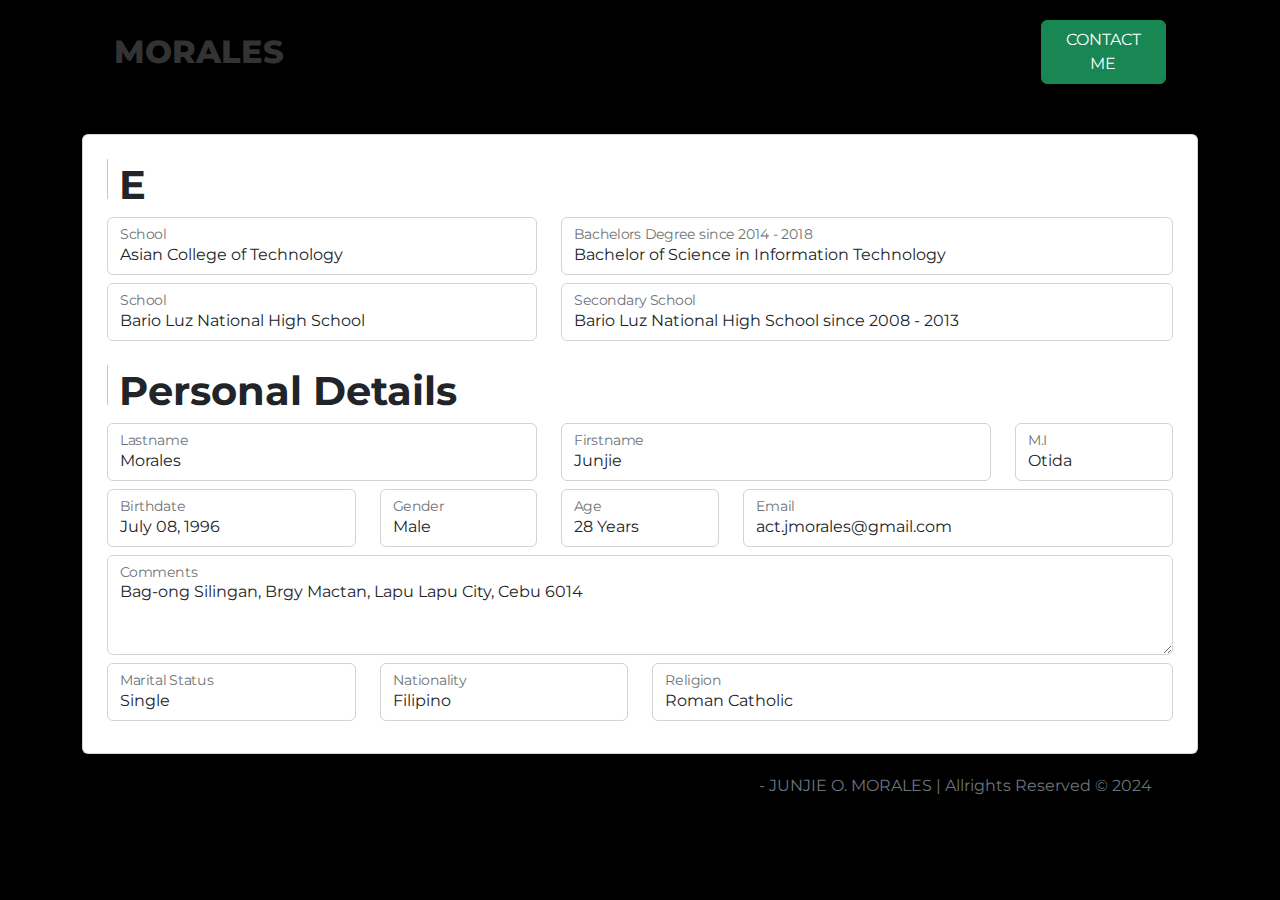
<file: index.html>
<!DOCTYPE html>
<html>
<head>
	<meta charset="utf-8">
	<meta name="viewport" content="width=device-width, initial-scale=1">
	<link rel="icon" type="image/jpg" href="img/jlogo.png">
	<title>J U N J I E</title>
	<link rel="stylesheet" href="style.css">
	<link rel="stylesheet" href="fontawesome-free-6.1.1-web/css/all.min.css">
	<link rel="stylesheet" type="text/css" href="bootstrap-5.2.3-dist/css/bootstrap.min.css">
	<link rel="stylesheet" href="https://fonts.googleapis.com/css2?family=Montserrat:ital,wght@0,500;1,500&display=swap'">
</head>
<body class="app-body">
	<header class="app-header">
		<nav class="navbar navbar-expand-lg">
		  	<div class="container">
		    	<a class="logo" id="0-profile">MORALES</a>
		    	<button class="navbar-toggler" type="button" data-bs-toggle="collapse" data-bs-target="#navbarText" aria-controls="navbarText" aria-expanded="false" aria-label="Toggle navigation">
		      		<span class="navbar-toggler-icon"></span>
		    	</button>
		  	</div>
		  	<div class="container">
		  		<div class="collapse navbar-collapse" id="navbarText">
		      		<ul class="navbar-nav mb-2 mb-lg-0">
		        		<li class="nav-link">
		          			<a class="nav-item" id="1-about">About Me</a>
		        		</li>
		        		<li class="nav-link">
		          			<a class="nav-item" id="2-skills">Skills</a>
		        		</li>
		        		<li class="nav-link">
		          			<a class="nav-item" id="3-experience">Experience</a>
		        		</li>
		        		<li class="nav-link">
		          			<a class="nav-item" id="4-company">Company</a>
		        		</li>
		        		<button class="btn btn-success text-uppercase" id="5-contact">Contact Me</button>
		      		</ul>
		    	</div>
		  	</div>
		</nav>
	</header>
	<main class="app-main">
		<div class="container">
			<div class="row">
				<div class="col-sm-12 col-lg-12">
					<div class="card shadow">
						<div class="card-body">
							<!-- Profile -->
							<div id="profile" class="m-2">
								<h1 class="fw-bold"><span class="vr"></span> E</h1>
								<div class="row">
									<div class="col-sm-5 col-lg-5 mb-2">
										<div class="form-floating">
											<input type="text" class="form-control" id="floatingInputValue" placeholder="Asian College of Technology" value="Asian College of Technology" readonly>
										  	<label for="floatingInputValue">School</label>
										</div>
									</div>
									<div class="col-sm-7 col-lg-7 mb-2">
										<div class="form-floating">
											<input type="text" class="form-control" id="floatingInputValue" placeholder="Bachelor of Science in Information Technology" value="Bachelor of Science in Information Technology" readonly>
										  	<label for="floatingInputValue">Bachelors Degree since 2014 - 2018</label>
										</div>
									</div>
								</div>
								<div class="row">
									<div class="col-sm-5 col-lg-5 mb-2">
										<div class="form-floating">
											<input type="text" class="form-control" id="floatingInputValue" placeholder="Bario Luz National High School" value="Bario Luz National High School" readonly>
										  	<label for="floatingInputValue">School</label>
										</div>
									</div>
									<div class="col-sm-7 col-lg-7 mb-4">
										<div class="form-floating">
											<input type="text" class="form-control" id="floatingInputValue" placeholder="Bario Luz National High School since 2008 - 2013" value="Bario Luz National High School since 2008 - 2013" readonly>
										  	<label for="floatingInputValue">Secondary School</label>
										</div>
									</div>
								</div>
								<h1 class="fw-bold"><span class="vr"></span> Personal Details</h1>
								<div class="row">
									<div class="col-sm-5 col-lg-5 mb-2">
										<div class="form-floating">
											<input type="text" class="form-control" id="floatingInputValue" placeholder="Morales" value="Morales" readonly>
										  	<label for="floatingInputValue">Lastname</label>
										</div>
									</div>
									<div class="col-sm-5 col-lg-5 mb-2">
										<div class="form-floating">
											<input type="text" class="form-control" id="floatingInputValue" placeholder="Junjie" value="Junjie" readonly>
										  	<label for="floatingInputValue">Firstname</label>
										</div>
									</div>
									<div class="col-sm-2 col-lg-2 mb-2">
										<div class="form-floating">
											<input type="text" class="form-control" id="floatingInputValue" placeholder="Otida" value="Otida" readonly>
										  	<label for="floatingInputValue">M.I</label>
										</div>
									</div>
								</div>
								<div class="row">
									<div class="col-sm-3 col-lg-3 mb-2">
										<div class="form-floating">
											<input type="text" class="form-control" id="floatingInputValue" placeholder="July 08, 1996" value="July 08, 1996" readonly>
										  	<label for="floatingInputValue">Birthdate</label>
										</div>
									</div>
									<div class="col-sm-2 col-lg-2 mb-2">
										<div class="form-floating">
											<input type="text" class="form-control" id="floatingInputValue" placeholder="Male" value="Male" readonly>
										  	<label for="floatingInputValue">Gender</label>
										</div>
									</div>
									<div class="col-sm-2 col-lg-2 mb-2">
										<div class="form-floating">
											<input type="text" class="form-control" id="floatingInputValue" placeholder="28 Years" value="28 Years" readonly>
										  	<label for="floatingInputValue">Age</label>
										</div>
									</div>
									<div class="col-sm-5 col-lg-5 mb-2">
										<div class="form-floating">
											<input type="email" class="form-control" id="floatingInputValue" placeholder="act.jmorales@gmail.com" value="act.jmorales@gmail.com" readonly>
										  	<label for="floatingInputValue">Email</label>
										</div>
									</div>
								</div>
								<div class="row">
									<div class="col-sm-12 col-lg-12 mb-2">
										<div class="form-floating">
											<textarea class="form-control" placeholder="Bag-ong Silingan, Brgy Mactan, Lapu Lapu City, Cebu 6014" id="floatingTextarea2" style="height: 100px" readonly>Bag-ong Silingan, Brgy Mactan, Lapu Lapu City, Cebu 6014</textarea>
  											<label for="floatingTextarea">Comments</label>
										</div>
									</div>
								</div>
								<div class="row">
									<div class="col-sm-3 col-lg-3 mb-2">
										<div class="form-floating">
											<input type="text" class="form-control" id="floatingInputValue" placeholder="Single" value="Single" readonly>
										  	<label for="floatingInputValue">Marital Status</label>
										</div>
									</div>
									<div class="col-sm-3 col-lg-3 mb-2">
										<div class="form-floating">
											<input type="text" class="form-control" id="floatingInputValue" placeholder="Filipino" value="Filipino" readonly>
										  	<label for="floatingInputValue">Nationality</label>
										</div>
									</div>
									<div class="col-sm-6 col-lg-6 mb-2">
										<div class="form-floating">
											<input type="text" class="form-control" id="floatingInputValue" placeholder="Roman Catholic" value="Roman Catholic" readonly>
										  	<label for="floatingInputValue">Religion</label>
										</div>
									</div>
								</div>
							</div>
							<!-- About Me -->
							<div id="about" class="mb-3">
								<div class="row">
									<div class="col-sm-4 col-lg-4 mb-2">
										<div class="card">
										  	<img src="img/junjie2.jpeg" class="card-img-top" alt="...">
										  	<div class="card-body">
										    	<h5 class="card-title text-uppercase">junjie o. morales</h5>
										    	<p class="card-text text-muted">Back-end Developer</p>
										    	<a href="resume.html" class="btn btn-primary">Resume</a>
										    	<button class="btn btn-outline-dark">Hire Me</button>
										  	</div>
										</div>
									</div>
									<div class="col-sm-8 col-lg-8">
										<h1 class="fw-bold">ABOUT ME</h1>
										<p class="card-text">
											When i was in college, Information Technology is not my wants, that's my optional course. After that, coding is not easy, it's too hard  to understand, but i try to learn, i started in a basic way of coding, i ask for a help to my mates, we share what we learn.
										</p>
										<p class="card-text">
											I started focusing in coding when i'm in 3rd year college, because that year is more on coding   I help my friends to do thier projects in web development. After my graduation I decided to stop coding because of some financial problem to my family.
										</p>
										<p class="card-text">
											2020 I started to focus on coding because we don't have work due to lock down and pandemic. after that i have lot of new things to learn in coding. In 2022 i decide to make my own company. i create this company to help business owner that don't have a web application. <mark>DFJ Tech</mark> is the name of my company. 
										</p>
										<p class="card-text">
											<em>A&M FoodHauz</em> is my first ever client, i create them a website that can monitor and inventory thier products and sales.
										</p>
									</div>
								</div>
							</div>
							<!-- Skills -->
							<div id="skills" class="mb-3">
								<h1 class="fw-bold">MY SKILLS</h1>
								<hr>
								<div class="row row-cols-1 row-cols-md-3">
								  	<div class="col-12">
								    	<div class="card card-shadow mb-2">
								      		<img src="img/frontend.png" class="card-img-top" alt="...">
								      		
								      		<ul class="list-group list-group-flush">
											    <li class="list-group-item"><i class="fa-brands fa-html5"></i> HTML</li>
											    <li class="list-group-item"><i class="fa-brands fa-css3-alt"></i> CSS</li>
											    <li class="list-group-item"><i class="fa-brands fa-js"></i> JavaScript</li>
											</ul>
								    	</div>
								  	</div>
								  	<div class="col-12">
								    	<div class="card card-shadow mb-2">
								      		<img src="img/backend.png" class="card-img-top" alt="...">
								      		
								      		<ul class="list-group list-group-flush">
											    <li class="list-group-item"><i class="fa-brands fa-php"></i> PHP</li>
											    <li class="list-group-item"><i class="fa-solid fa-code"></i> OOP</li>
											    <li class="list-group-item"><i class="fa-solid fa-database"></i> SQL</li>
											</ul>
								    	</div>
								  	</div>
								  	<div class="col-12">
								    	<div class="card card-shadow mb-2">
								      		<img src="img/framework.png" class="card-img-top" alt="...">
								      		
								      		<ul class="list-group list-group-flush">
											    <li class="list-group-item"><i class="fa-brands fa-bootstrap"></i> Bootstrap 5</li>
											</ul>
								    	</div>
								  	</div>
								</div>
							</div>
							<!-- Experience -->
							<div id="experience" class="mb-3">
								<h1 class="fw-bold">MY EXPERIENCE</h1>
								<hr>
								<div class="row row-cols-1 row-cols-md-3 g-4">
								  	<div class="col-12">
								    	<div class="card">
								      		<img src="img/a&m1.png" class="card-img-top" alt="...">
								      		<div class="card-body">
								      			<h5 class="fw-bold"><hr></h5>
								        		<h5 class="fw-bold">A&M FoodHauz</h5>
											    <p class="card-text">So wether you eat or drink, or what ever you do, do everything for the glory of God.</p>
											    <a href="#" class="btn btn-primary">More ...</a>
								      		</div>
								      		<div class="card-footer">
								        		<small class="text-muted">Since 2023</small>
								      		</div>
								    	</div>
								  	</div>
								  	<div class="col-12">
								    	<div class="card">
								      		<img src="img/blank.png" class="card-img-top" alt="...">
								      		<div class="card-body">
								        		<h5 class="fw-bold"><hr></h5>
								        		<p class="card-text">No available yet ...</p>
								      		</div>
								      		<div class="card-footer">
								        		<small class="text-muted">Soon ...</small>
								      		</div>
								    	</div>
								  	</div>
								</div>
							</div>
							<!-- Company -->
							<div id="company" class="mb-3">
								<h1 class="fw-bold">MY COMPANY</h1>
								<hr>
								<div class="card mb-3">
								  	<div class="row g-0">
								    	<div class="col-md-4 col-sm-4">
								      		<img src="img/dfjtech.png" class="img-fluid rounded-start card-img-top" alt="...">
								    	</div>
								    	<div class="col-md-8 col-sm-4">
								      		<div class="card-body">
								      			<h5 class="fw-bold"><hr></h5>
								        		<h5 class="card-title">DFJ TECH</h5>
								        		<p class="card-text">
								        			DFJ Tech is a Web Development that help you build a websites for those businesses who don't have a system yet.
								        		</p>
								        		<p class="card-text">
								        			We can help you to improve your business.
								        		</p>
								      		</div>
								    	</div>
								  	</div>
								</div>
							</div>
							<!-- Contact Me -->
							<div id="contact" class="row align-items-center mb-3">
								<h1 class="fw-bold">CONTACT ME</h1>
								<hr>
								<div class="row">
									<div class="col-sm-4 col-lg-4">
										<div class="row">
											<h4 class="fw-bold"><span class="vr"></span> Social Media Accounts</h4>
											<div class="input-group input-group-sm mb-2">
												<span class="input-group-text"><i class="fa-solid fa-envelope"></i></span>
		                                        <input type="text" class="form-control" value="act.jmorales@gmail.com" disabled>
		                                    </div>
											<div class="input-group input-group-sm mb-2">
												<span class="input-group-text"><i class="fa fa-brands fa-linkedin"></i></span>
		                                        <input type="text" class="form-control" value="Junjie Morales" disabled>
		                                    </div>
		                                    <div class="input-group input-group-sm mb-2">
												<span class="input-group-text"><i class="fa fa-brands fa-yahoo"></i></span>
		                                        <input type="text" class="form-control" value="moralesjunjie@yahoo.com" disabled>
		                                    </div>
		                                    <div class="input-group input-group-sm mb-3">
												<span class="input-group-text"><i class="fa fa-brands fa-facebook"></i></span>
		                                        <input type="text" class="form-control" value="Junjie III" disabled>
		                                    </div>
										</div>
									</div>
									<div class="col-sm-8 col-lg-8 mb-3">
										<div class="row m-auto">
											<input type="text" class="form-control mb-2" name="Fullname" placeholder="Fullname">
											<input type="email" class="form-control mb-2" name="Fullname" placeholder="Email">
											<textarea class="form-control mb-2" placeholder="Message"></textarea>
											<button class="btn btn-primary col-4">Send</button>
										</div>
									</div>
								</div>
							</div>
						</div>
					</div>
				</div>
			</div>
		</div>
	</main>
	<div class="footer text-end">
		<p class="text-muted">- JUNJIE O. MORALES | Allrights Reserved © 2024</p>
	</div>
</body>
<script type="text/javascript" src="app.js"></script>
<script type="text/javascript" src="index.js"></script>
<script type="text/javascript" src="bootstrap-5.2.3-dist/js/bootstrap.min.js"></script>
</html>
</file>
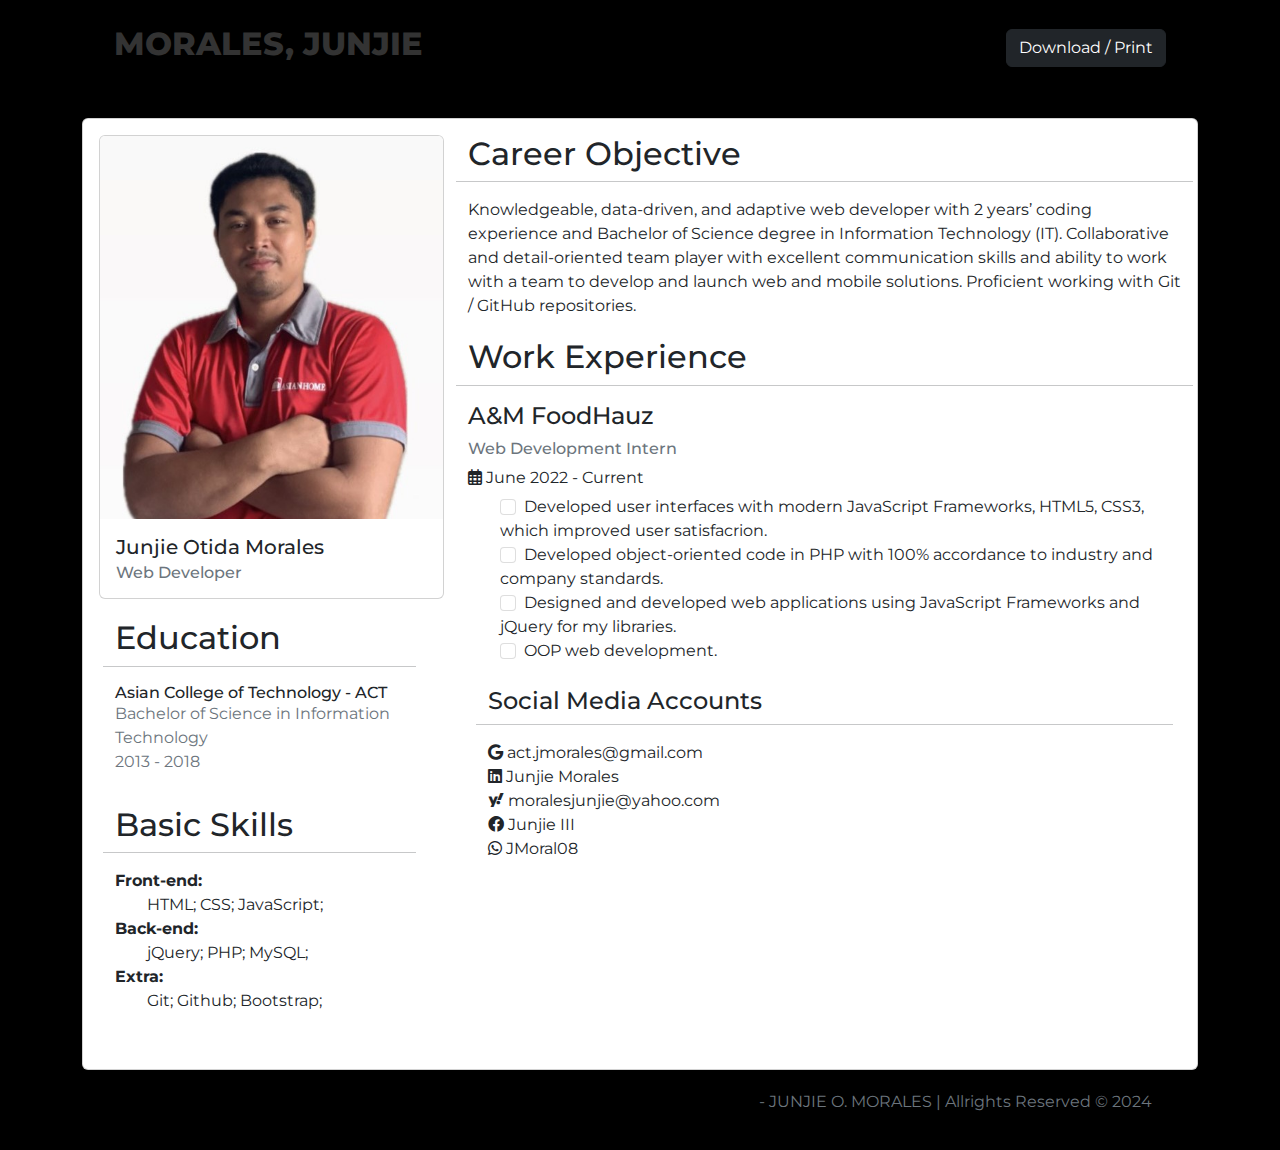
<file: resume.html>
<!DOCTYPE html>
<html>
<head>
    <meta charset="utf-8">
    <meta name="viewport" content="width=device-width, initial-scale=1">
    <link rel="icon" type="image/jpg" href="img/jlogo.png">
    <title>J U N J I E</title>
    <link rel="stylesheet" href="style.css">
    <link rel="stylesheet" href="fontawesome-free-6.1.1-web/css/all.min.css">
    <link rel="stylesheet" type="text/css" href="bootstrap-5.2.3-dist/css/bootstrap.min.css">
    <link rel="stylesheet" href="https://fonts.googleapis.com/css2?family=Montserrat:ital,wght@0,500;1,500&display=swap'">
</head>
<style type="text/css">
    
    @page {
        size: A4 portrait !important;
        margin: 20mm;
    }

    @media print {
        .app-body { background-color: white; }
        .app-body { visibility: hidden; }
        .app-header {
            display: none;
        }

        .printable-area {
            visibility: visible;
            position: absolute;
            top: 0;
            left: 0;
        }

        .printable-area * {
            visibility: visible;
        }
        .card {
            border: transparent;
        }
        .card-footer {
            display: none;
        }
    }

</style>
<body class="app-body">
    <header class="app-header">
        <nav class="navbar navbar-expand-lg">
            <div class="container">
                <a class="logo" href="index.html">MORALES, JUNJIE</a>
                <button class="navbar-toggler" type="button" data-bs-toggle="collapse" data-bs-target="#navbarText" aria-controls="navbarText" aria-expanded="false" aria-label="Toggle navigation">
                    <span class="navbar-toggler-icon"></span>
                </button>
            </div>
            <div class="container">
                <div class="collapse navbar-collapse" id="navbarText">
                    <ul class="navbar-nav mb-2 mb-lg-0">
                        <button class="btn btn-dark mt-2" id="btn-print">Download / Print</button>
                    </ul>
                </div>
            </div>
        </nav>
    </header>
    <main class="app-main">
    <div class="container">
        <div class="row printable-area">
            <div class="col-sm-12 col-12">
                <div class="card">
                    <div class="card-body">
                        <div class="row mb-2">
                            <div class="col-sm-4 col-6">
                                <div class="card mb-1">
                                    <img src="img/junjie2.jpeg" class="card-img-top" alt="...">
                                    <div class="card-body">
                                        <h5 class="card-title">Junjie Otida Morales</h5>
                                        <h6 class="card-subtitle text-muted">Web Developer</h6>
                                    </div>
                                </div>
                                <div class="card-body row">
                                    <h2>Education</h2> 
                                    <div class="row">
                                        <hr>
                                        <h6 class="m-auto">Asian College of Technology - ACT</h6>
                                        <p class="text-muted m-auto">Bachelor of Science in Information Technology</p>
                                        <p class="text-muted m-auto">2013 - 2018</p>
                                    </div>
                                </div>
                                <div class="card-body row">
                                    <h2>Basic Skills</h2> 
                                    <div class="row">
                                        <hr>
                                        <ul>
                                            <li><span class="fw-bold">Front-end:</span>
                                                <ul>
                                                    <li>HTML; CSS; JavaScript;</li>
                                                </ul>
                                            </li>
                                            <li><span class="fw-bold">Back-end:</span>
                                                <ul>
                                                    <li>jQuery; PHP; MySQL;</li>
                                                </ul>
                                            </li>
                                            <li><span class="fw-bold">Extra:</span>
                                                <ul>
                                                    <li>Git; Github; Bootstrap;</li>
                                                </ul>
                                            </li>
                                        </ul>
                                    </div>
                                </div>
                            </div>
                            <div class="col-sm-8 col-6">
                                <div class="row mb-1">
                                    <h2>Career Objective</h2> 
                                    <hr>     
                                    <p class="text-start">
                                        Knowledgeable, data-driven, and adaptive web developer with 2 years’ coding experience and Bachelor of Science degree in Information Technology (IT). Collaborative and detail-oriented team player with excellent communication skills and ability to work with a team to develop and launch web and mobile solutions. Proficient working with Git / GitHub repositories.
                                    </p>
                                </div>
                                <div class="row">
                                    <h2>Work Experience</h2>
                                    <hr>
                                    <strong class="h4">A&M FoodHauz</strong>
                                    <small class="h6 text-muted">Web Development Intern</small>
                                    <ul>
                                        <li><i class="fa-solid fa-calendar-days h6"></i> June 2022 - Current</li>
                                        <ul>
                                            <li>
                                                <input class="form-check-input me-1" type="checkbox" disabled>
                                                Developed user interfaces with modern JavaScript Frameworks, HTML5, CSS3, which improved user satisfacrion.
                                            </li>
                                            <li>
                                                <input class="form-check-input me-1" type="checkbox" disabled>
                                                Developed object-oriented code in PHP with 100% accordance to industry and company standards.
                                            </li>
                                            <li>
                                                <input class="form-check-input me-1" type="checkbox" disabled>
                                                Designed and developed web applications using JavaScript Frameworks and jQuery for my libraries.
                                            </li>
                                            <li>
                                                <input class="form-check-input me-1" type="checkbox" disabled>
                                                OOP web development.
                                            </li>
                                        </ul>
                                    </ul>
                                </div>
                                <div class="row m-2">                                    
                                    <p class="h4">Social Media Accounts</p>
                                    <hr>
                                    <p class="m-auto"><span class="fa fa-brands fa-google"></span> act.jmorales@gmail.com</p>
                                    <p class="m-auto"><span class="fa fa-brands fa-linkedin"></span> Junjie Morales</p>
                                    <p class="m-auto"><span class="fa fa-brands fa-yahoo"></span> moralesjunjie@yahoo.com</p>
                                    <p class="m-auto"><span class="fa fa-brands fa-facebook"></span> Junjie III</p>
                                    <p class="m-auto"><span class="fa fa-brands fa-whatsapp"></span> JMoral08</p>
                                </div>
                            </div>
                        </div>
                    </div>
                </div>
            </div>
        </div>
    </div>
    </main>
    <div class="footer text-end">
        <p class="text-muted">- JUNJIE O. MORALES | Allrights Reserved © 2024</p>
    </div>
</body>
<script type="text/javascript" src="app.js"></script>
<script type="text/javascript" src="index.js"></script>
<script type="text/javascript" src="bootstrap-5.2.3-dist/js/bootstrap.min.js"></script>
<script type="text/javascript">
    $('#btn-print').click(function() {
        window.print();
    });
</script>
</html>
</file>
<file: style.css>
* {
	margin: 0;
	padding: 0;
	box-sizing: border-box;
	font-family: 'Montserrat', sans-serif;
	text-decoration: none;
	list-style: none;
}
.app-body {
	background-color: #000000;
}
.app-main {
	margin-top: 30px;
}

.app-header .navbar {
	/* position: fixed; */
	top: 0;
	left: 0;
	width: 100%;
	padding: 20px 8%;
	background: #000000;
	display: flex;
	justify-content: space-between;
	align-items: center;
	z-index: 100;
}
.navbar-nav {
	margin-left: auto;
}
.logo {
	font-size:  2rem;
	font-weight: 800;
	margin-right: auto;
	color: #333333;
	transition: 0.3s ease;
	text-decoration: none;
	text-transform: capitalize;
	cursor: pointer;
	
}
.logo:hover {
	text-shadow: 0 0.5rem 1rem rgba(0, 0, 0, 0.15) !important;
	color: #cccccc;
	transition: 0.3s ease;
}
.nav-item {
	font-size:  1rem;
	color: black;
	text-transform: uppercase;
	transition: 0.3s ease;
	text-decoration: none;
	cursor: pointer;
}
/*.card-layer:hover {
	box-shadow: 0 0.5rem 1rem rgba(255, 255, 255) !important;
	transition: 0.3s ease;
}*/
@media screen and (max-width: 600px)  {
  	.logo {
		font-size:  1.8rem;
  	}

}
i {
	font-size: 1.5rem;
}
.footer {
	margin: auto;
	padding: 20px 10%;
}
.img {
    max-width: 700px;
    width: 100%;
    height: auto;
    filter: drop-shadow(8px 8px 10px rgba(255, 255, 255, 0.993));
}
.img-wrap {
	border-radius: 999px;
  	display: block;
  	width: calc(100vw - 80px);
  	max-width: 500px;
  	height: auto;
	filter: contrast(150%);
	/* filter: drop-shadow(8px 8px 16px rgba(255, 255, 255, 0.993)); */
}
.home {
	width: 100%;
	height: auto;
	padding: 60px 20px;
	background: url(img/code.jpg) no-repeat center;

}
.h1-home {
	margin: 0;
	font-size: 8rem;
	color: #F1F1F1;
	font-family: "Bakbak One", serif;
  	font-style: normal;
	text-transform: uppercase;
	text-shadow: 4px 6px 2px rgba(43, 43, 43);
}
.h2-home {
	margin-top: -20px ;
	font-size: 6rem;
	color: #F1F1F1;
	font-family: "Bakbak One", serif;
  	font-style: normal;
	text-transform: uppercase;
	text-shadow: 4px 6px 2px rgba(43, 43, 43);
}
.p-text-home {
	margin-top: -20px;
	color: #666666;
	font-size: 1.5rem;
}
@media screen and (max-width: 600px) {
	.h1-home {
	  font-size:  4rem;
	  margin-bottom: 15px;
	}
	.h2-home {
		font-size:  2rem;
	}
	.p-text-home {
		font-size: 14px;
		margin-top: 10px;
	}

}
@media screen and (max-width: 320px) {
	.h1-home {
	  font-size:  4rem;
	  margin-bottom: 15px;
	}
	.h2-home {
		font-size:  1.6rem;
	}
	.p-text-home {
		font-size: 14px;
		margin-top: 10px;
		height: auto;
		text-align: center;
	}

}
.h1-about {
	font-size: 6rem;
	color: #F1F1F1;
	font-family: "Bakbak One", serif;
  	font-style: normal;
	text-transform: uppercase;
	text-shadow: 4px 6px 2px rgba(43, 43, 43);
}
@media screen and (max-width: 600px) {
	.h1-about {
		font-size: 4rem;
		text-align: center;
	}
	.footer p {
		text-align: center;
		font-size: 0.8rem;
	}
}
@media screen and (max-width: 320px) {
	.h1-about {
		font-size: 3rem;
		text-align: center;
	}
}
.h1-skills, .h1-project, .h1-contact {
	font-size: 4rem;
	color: #F1F1F1;
	font-family: "Bakbak One", serif;
  	font-style: normal;
	text-transform: uppercase;
	text-shadow: 4px 6px 2px rgba(43, 43, 43);
}
/*.p-skills:before,
.p-skills:after {
	content: "";
 	width: 100px;
  	height: 2px;
  	background: #333333;
  	display: inline-block;
}
.p-skills:before {
	margin: 0 15px 10px 0;
}
.p-skills:after {
	margin: 0 0 10px 15px;
}

.p-project:before,
.p-project:after {
	content: "";
 	width: 100px;
  	height: 2px;
  	background: #333333;
  	display: inline-block;
}
.p-project:before {
	margin: 0 15px 10px 0;
}
.p-project:after {
	margin: 0 0 10px 15px;
}*/
@media screen and (max-width: 600px) {
	.h1-skills, .h1-project, .h1-contact {
		font-size: 4rem;
		text-align: center;
	}
}
@media screen and (max-width: 320px) {
	.h1-skills, .h1-project, .h1-contact {
		font-size: 3rem;
		text-align: center;
	}
	.p-text {
		font-size: 0.3rem;
	} 
}
.p-text {
	color: #666666;
	font-size: 1rem;
}
.skills {
	border-radius: 10px;
	border: solid 1px #333333;
	box-shadow: 10px 10px 0px 0px rgba(43, 43, 43);
	-webkit-box-shadow: 10px 10px 0px 0px rgba(43, 43, 43);
	-moz-box-shadow: 10px 10px 0px 0px rgba(43, 43, 43);
}
.h5-skills {
	color: #ffffff;
	text-transform: uppercase;
	font-size: 1rem;
	padding: 20px 0 20px 0;
	border-bottom: solid 1px #333333;
  	text-shadow: 1px 1px #ffffff;
}

ul .li-skills {
	padding: 10px 0 10px 0;
	color: #666666;
	/* border-bottom: solid 1px #333333; */
}
/*.bg-skills {
	background-image: url(img/skills.png);
	background-repeat: no repeat;
	background-size: cover;
	background-position: center;
}*/
.card-layer {
	max-width: 200px;
	width: 100%;
	height: auto;
	box-shadow: 2px 2px 4px #6e749b33,
				#fff 8px 8px 0px -2px,
				#6e749b40 8px 8px 4px -2px,
				#fff 14px 14px 0px -2px,
				#6e749b40 14px 14px 4px -2px,
				#fff 20px 20px 0px -2px,
				#6e749b40 20px 20px 4px -2px;
}
.soc-med a {
	padding: 10px 30px;
	font-size: 2rem;
	color: #666666;
	
}
.soc-med a i {
	font-size: 2rem;

}
@media screen and (max-width: 600px) {
	.soc-med a i {
		font-size: 1.5rem;
	
	}
}
@media screen and (max-width: 320px) {
	.soc-med a i {
		font-size: 1rem;
		padding: 5px 3px;
	
	}
}
a .fa-whatsapp:hover {
	color: #25d366;
}
a .fa-facebook:hover {
	color: #1877F2;
}
a .fa-linkedin:hover {
	color: #0077B5;
}
a .fa-google:hover {
	color: #EA4335;
}
</file>
